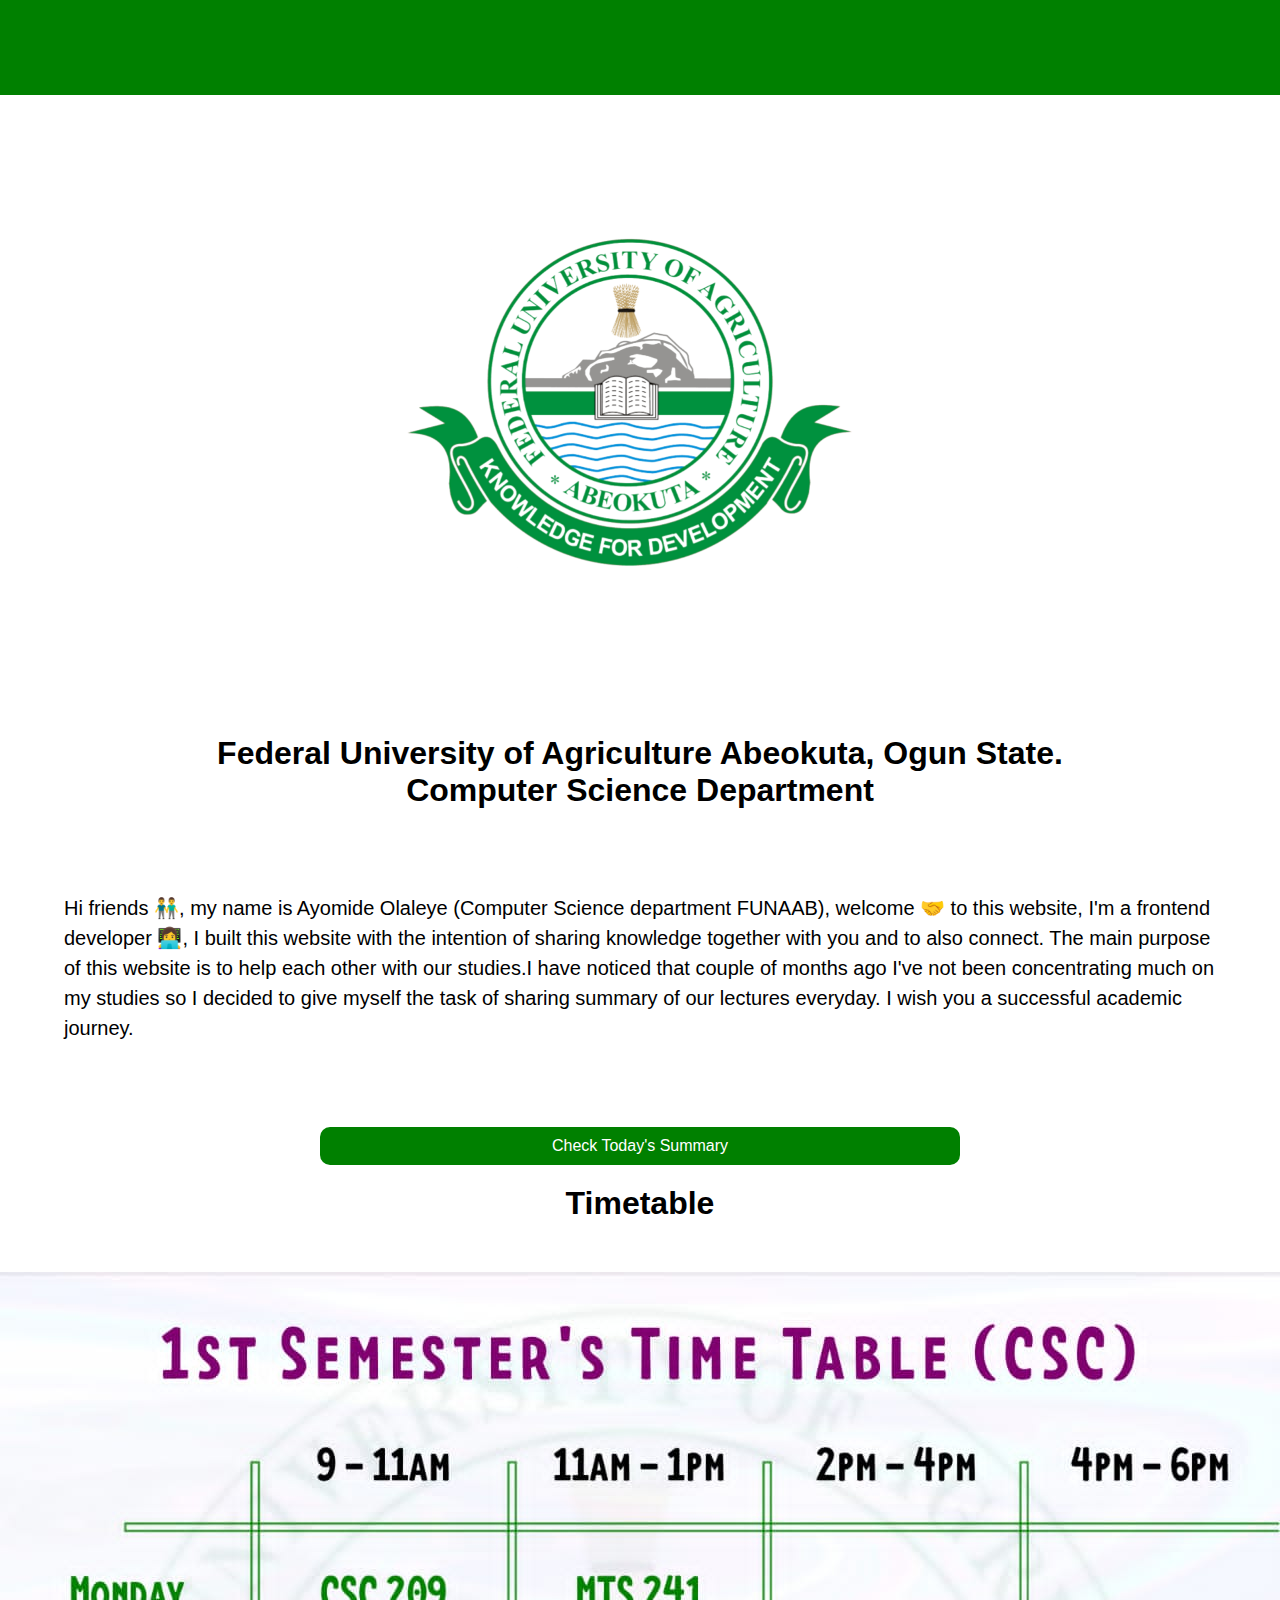
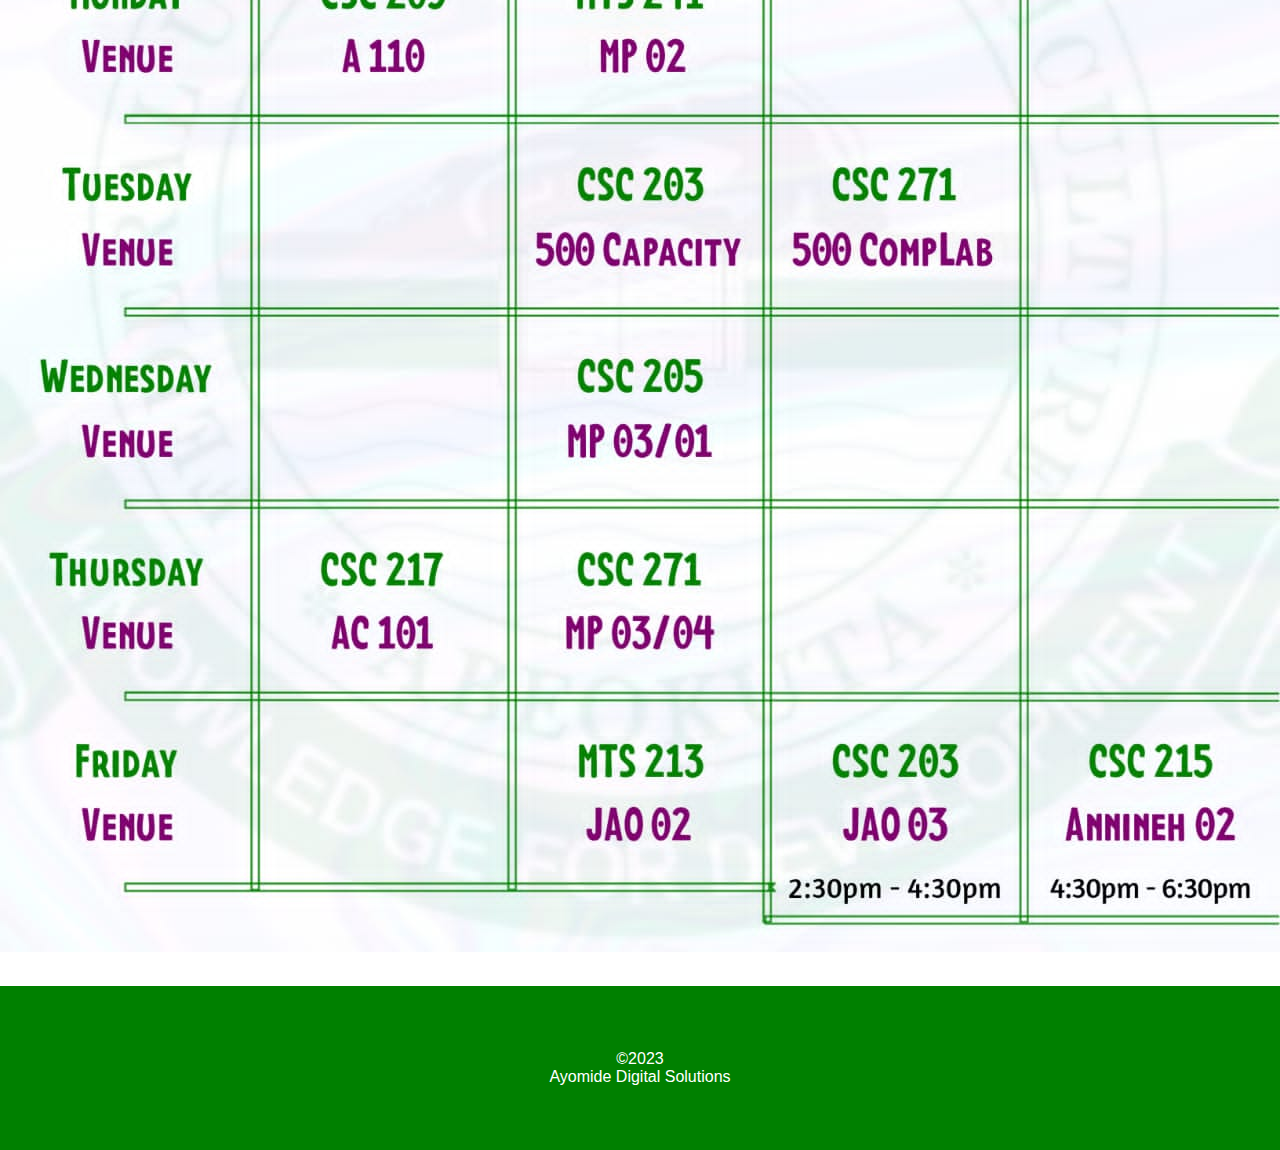
<file: index.html>
<!DOCTYPE html>
<html lang="en">
<head>
     <meta charset="UTF-8">
     <title>Computer Science Department | Home</title>
     <link rel="icon" href="images/funaab.png">
     <meta name="theme-color" content="green" />
     <link rel="stylesheet" href="https://cdnjs.cloudflare.com/ajax/libs/font-awesome/6.3.0/css/all.min.css" integrity="sha512-SzlrxWUlpfuzQ+pcUCosxcglQRNAq/DZjVsC0lE40xsADsfeQoEypE+enwcOiGjk/bSuGGKHEyjSoQ1zVisanQ==" crossorigin="anonymous" referrerpolicy="no-referrer" />
                <link href="https://fonts.cdnfonts.com/css/fruinky" rel="stylesheet">
     <meta name="viewport" content="width=device-width, initial-scale=1">
     <link rel="stylesheet" href="style.css">
</head>
<body>
     <header>
           <button class="menu-btn" id="menu-btn"><i class="fa-solid fa-bars"></i></button>
           <div class="menu-list" id="menu-list">
              <button class="close-btn" id="close-btn">x</button>
                     <ul class="menu-items">
                          <li><a href="index.html">Home</a></li>
                          <!--<li><a href="index.html">Top Stories</a></li>-->
                          <li><a href="games.html">Games</a></li>
                          <li><a href="music.html">Music</a></li>
                     </ul>
           </div>
     </header>
     <div>
               <img src="images/funaab.png" alt="funaab logo" class="logo">
          <h1>
               Federal University of Agriculture Abeokuta, Ogun State.<br>
               Computer Science Department
          </h1>
          </div>
     <main>
         <p> Hi friends 👬, my name is Ayomide Olaleye (Computer Science department FUNAAB), welcome 🤝 to this website, I'm a frontend developer 👩‍💻, I built this website with the intention of sharing knowledge together with you and to also connect. The main purpose of this website is to help each other with our studies.I have noticed that couple of months ago I've not been concentrating much on my studies so I decided to give myself the task of sharing summary of our lectures everyday. I wish you a successful academic journey. </p>
         <button class="summary-btn" id="summary-btn">Check Today's Summary</button>
         <h1>Timetable</h1>
         <img src="timetable.png" alt="timetable">
         <div class="info" id="info">
              <button class="close-btn" id="close-div-btn">x</button>
              <p>No Summary For Now Please Check Back Later 🙏</p>
         </div>
     </main>
     <footer>
          ©2023<br>
          Ayomide Digital Solutions
     </footer>
     <script src="script.js"></script>
</body>
</html>
</file>
<file: style.css>
body{
               font-family: 'fruinky', sans-serif;
               padding: 0;
               margin: 0;
          }
          .logo{
               display: block;
               width: 50%;
               margin: 0 auto;
          }
          a{
               text-decoration: none;
               color: #333;
          }
          h1{
               text-align: center;
               margin: 0 auto 20px;
               width: 95%;
               font-size: 2rem;
          }
          main p{
               font-size: 1.25rem;
               line-height: 1.875rem;
               padding: 5%; 
          }
          .menu-btn{
               padding: 2px 5px;
               border: none;
               font-size: 1.5rem;
               border-radius: 3px;
               color: white;
               background: green;
          }
          .close-btn{
               background: white;
               color: #333;
               margin-left: auto;
               border: none;
               font-size: 2rem;
               position: absolute;
               right: 0;
               top: 0;
               outline: none;
               
          }
          header,footer{
              padding: 3%; 
              background: green;
          }
          footer{
               color: White;
               text-align: center;
               padding: 5%;
          }
          .summary-btn{
               text-decoration: none;
               Color: white;
               background: green;
               padding: 10px 20px;
               display: block;
               width: 50%;
               font-size: 1em;
               text-align: center;
               margin: 20px auto;
               border-radius: 10px;
               border: none;
               font-family: inherit;
               outline: none;
          }
          img{
               width: 100%;
               margin: 30px 0;
          }
          .menu-list{
               color: #333;
               background: white;
               padding: 0;
               display: none;
               width: 150px;
               min-height: 500px;
               position: fixed;
               top: 0;
               left: 0;
               bottom: 0;
          }
          .menu-items{
               list-style-type: none;
               font-size: 2em;
               display: flex;
               flex-direction: column;
               padding: 0;
          }
          li{
               border-bottom: solid 1px black;
               padding: 5px 10px;
          }
          .music-div{
               font-size: 10vw;
          }
          .info{
               background: #333;
               color: white;
               width: 200px;
               position: relative;
               padding: 2rem;
               text-align: center;
               border-radius: 10px;
               position: fixed;
               top: 0;
               bottom: 0;
               left: 0;
               right: 0;
               margin: auto;
               height: 150px;
               display: none;
          }
          #close-div-btn{
               color: #fff;
               background: #333;
               border-radius: 10px;
          }
</file>
